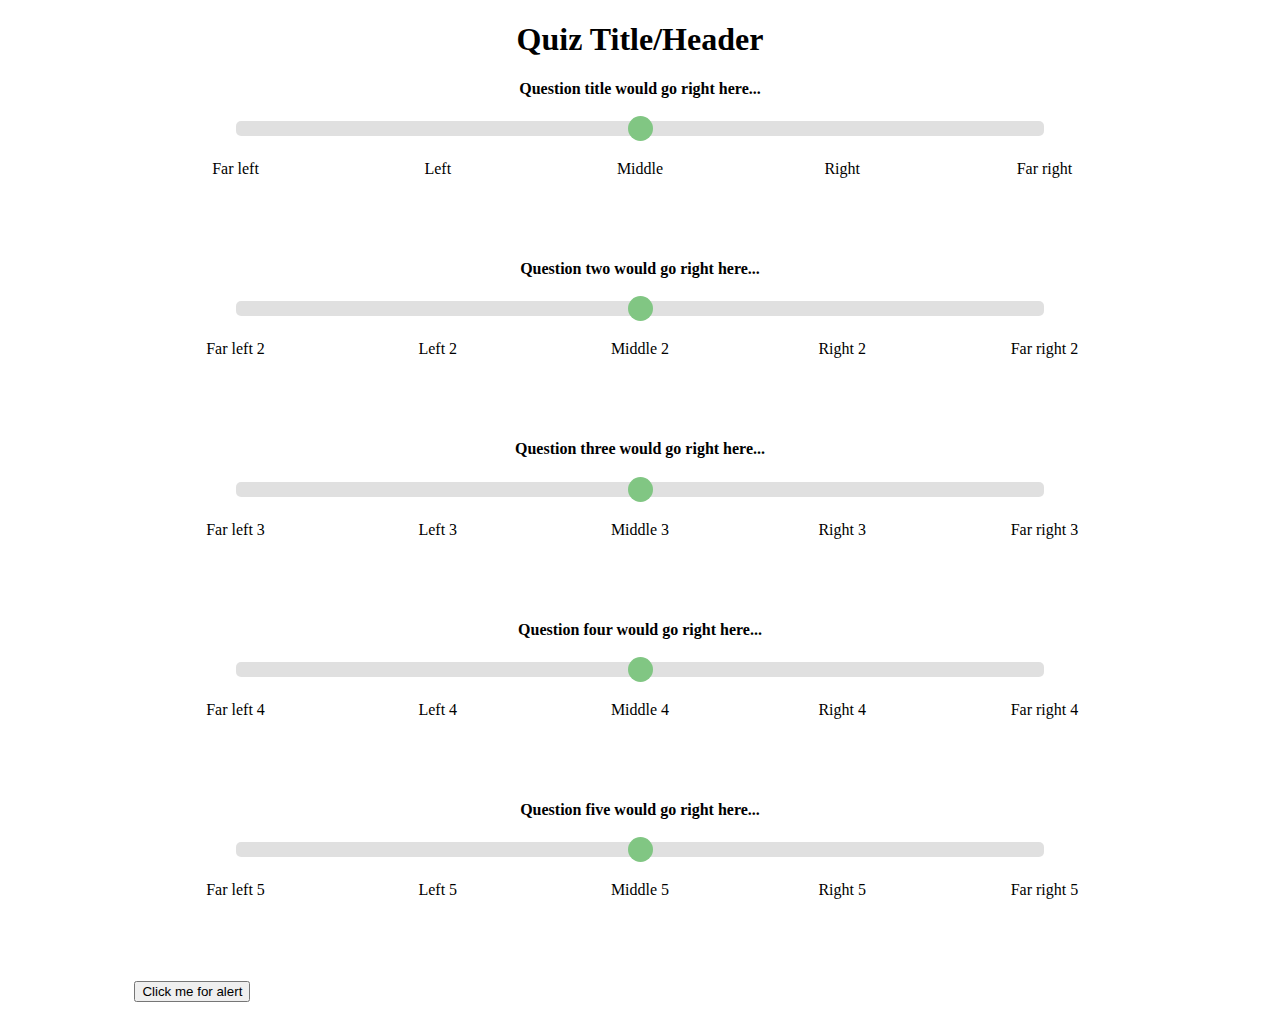
<file: Website/index.html>
<!doctype html>
<html>
<head>
    <meta charset="utf-8">
    <title>Test App</title>
    <link href="css/style.css" rel="stylesheet" type="text/css"> 
    <script src="https://ajax.googleapis.com/ajax/libs/jquery/2.1.1/jquery.min.js"></script>
    <script src="js/script.js"></script>
</head>
    
<body>

<div id="container">
<div id="header">
    <h1>Quiz Title/Header</h1>
</div>
    
<div id="questionOne"> 

<div id="question">
    <h4>Question title would go right here...</h4>
<input type="range" min="0" max="100" value="50" class="slider" step="25" id="sliderOne">
</div>
    
<div id="box1">Far left</div>
<div id="box2">Left</div>
<div id="box3">Middle</div>
<div id="box4">Right</div>
<div id="box5">Far right</div>
    
</div>
    
<div id="questionTwo"> 

<div id="question">
    <h4>Question two would go right here...</h4>
<input type="range" min="0" max="100" value="50" class="slider" step="25" id="sliderTwo">
</div>
    
<div id="box1">Far left 2</div>
<div id="box2">Left 2</div>
<div id="box3">Middle 2</div>
<div id="box4">Right 2</div>
<div id="box5">Far right 2</div>
    
</div>
    
<div id="questionThree"> 

<div id="question">
    <h4>Question three would go right here...</h4>
<input type="range" min="0" max="100" value="50" class="slider" step="25" id="sliderThree">
</div>
    
<div id="box1">Far left 3</div>
<div id="box2">Left 3</div>
<div id="box3">Middle 3</div>
<div id="box4">Right 3</div>
<div id="box5">Far right 3</div>
    
</div>

<div id="questionFour"> 

<div id="question">
    <h4>Question four would go right here...</h4>
<input type="range" min="0" max="100" value="50" class="slider" step="25" id="sliderFour">
</div>
    
<div id="box1">Far left 4</div>
<div id="box2">Left 4</div>
<div id="box3">Middle 4</div>
<div id="box4">Right 4</div>
<div id="box5">Far right 4</div>
    
</div>
    
<div id="questionFive"> 

<div id="question">
    <h4>Question five would go right here...</h4>
<input type="range" min="0" max="100" value="50" class="slider" step="25" id="sliderFive">
</div>
    
<div id="box1">Far left 5</div>
<div id="box2">Left 5</div>
<div id="box3">Middle 5</div>
<div id="box4">Right 5</div>
<div id="box5">Far right 5</div>
    
</div>
    


<button onclick="myFunction2()">Click me for alert</button>    
    
<p id="demo"><p>  
    
</div>

</body>
</html>
</file>
<file: Website/css/style.css>
/* Slider */

.slider {
    -webkit-appearance: none;
    width: 80%;
    height: 15px;
    border-radius: 5px;   
    background: #d3d3d3;
    outline: none;
    opacity: 0.7;
    -webkit-transition: .2s;
    transition: opacity .2s;
    display: inline-block;
}

.slider::-webkit-slider-thumb {
    -webkit-appearance: none;
    appearance: none;
    width: 25px;
    height: 25px;
    border-radius: 50%; 
    background: #4CAF50;
    cursor: pointer;
}

.slider::-moz-range-thumb {
    width: 25px;
    height: 25px;
    border-radius: 50%;
    background: #4CAF50;
    cursor: pointer;
}

/* Main Page */

#container {
    width: 80%;
    margin: auto;
}

#header {
    margin-bottom: 20px;
}

#header h1 {
    text-align: center;
}

#question {
    text-align: center;
    padding-bottom: 20px
}

#question h3 {
    
}

#box1, #box2, #box3, #box4, #box5 {
    width: 20%;
    height: 50px;
    float: left;
    text-align: center;  
    padding-bottom: 50px
}
</file>
